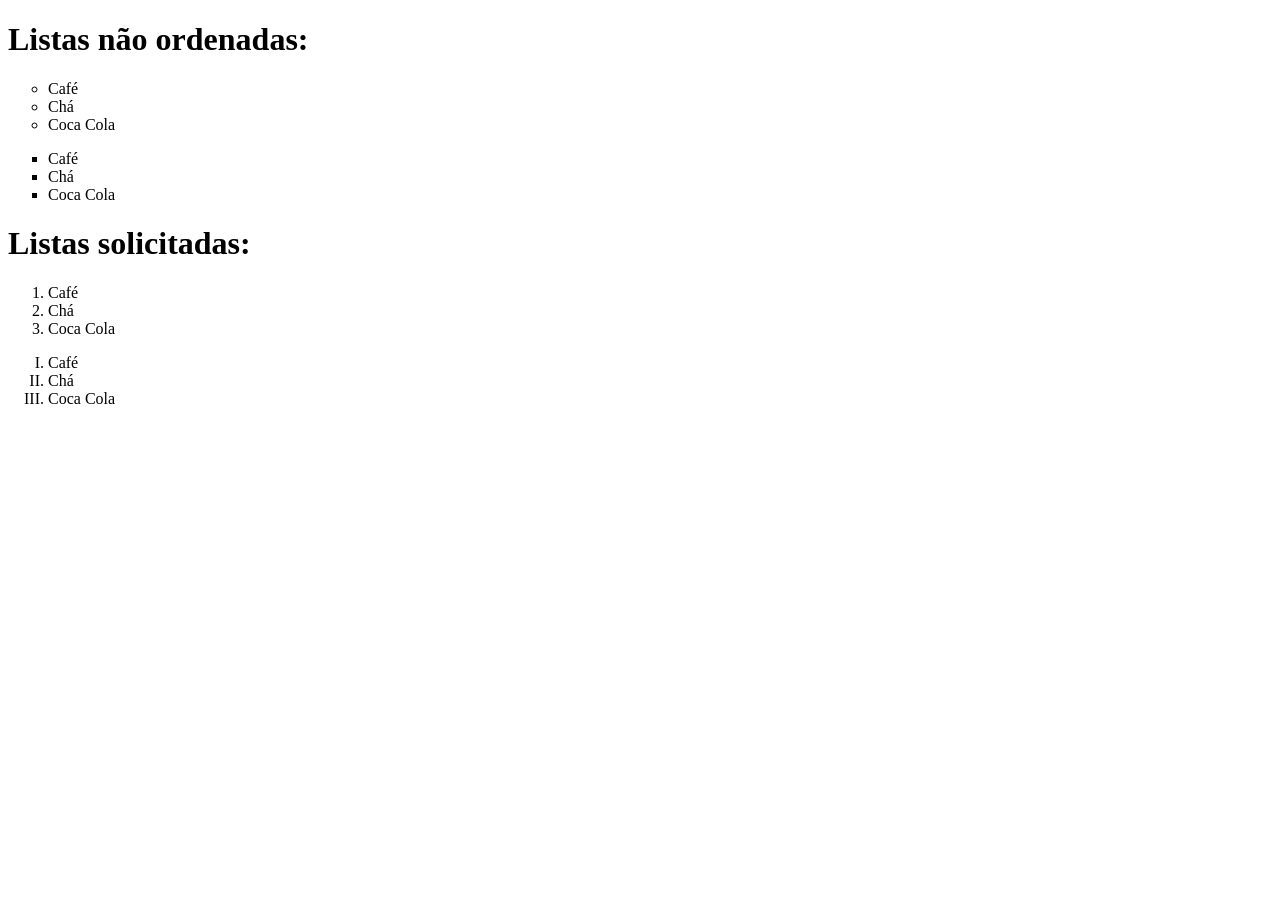
<file: index.html>
<!DOCTYPE html>
<html lang="en">
<head>
    <meta charset="UTF-8">
    <meta name="viewport" content="width=device-width, initial-scale=1.0">
    <title>Document</title>
</head>
<body>
    <div>
        <h1>Listas não ordenadas:</h1>
        <ul type="circle">
            <li>Café</li>
            <li>Chá</li>
            <li>Coca Cola</li>
        </ul>
        <ul type="square">
            <li>Café</li>
            <li>Chá</li>
            <li>Coca Cola</li>
        </ul>
    </div>
    <div>
        <h1>Listas solicitadas:</h1>
        <ol>
            <li>Café</li>
            <li>Chá</li>
            <li>Coca Cola</li>
        </ol>
        <ol type="I">
            <li>Café</li>
            <li>Chá</li>
            <li>Coca Cola</li>
        </ol>
    </div>
</body>
</html>
</file>
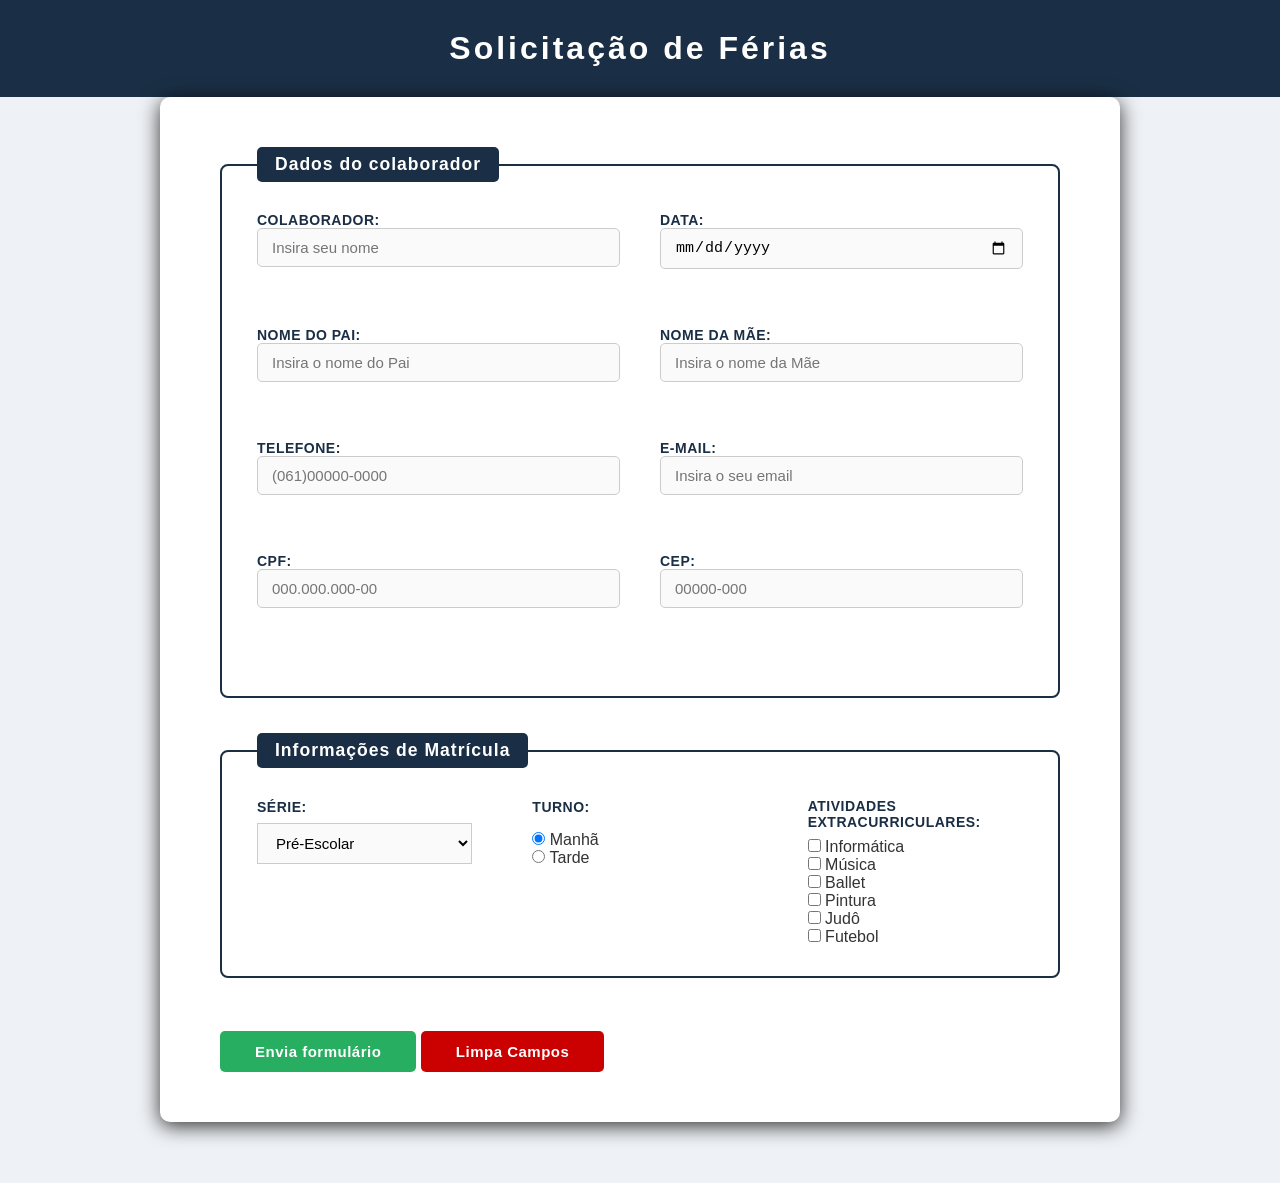
<file: ferias.html>
<!DOCTYPE html>
<html lang="en">
<head>
    <meta charset="UTF-8">
    <meta name="viewport" content="width=device-width, initial-scale=1.0">
    <link rel="stylesheet" href="style.css">
    <title>Solicitação de Férias</title>
</head>
<body>
    <section>
        <div>
            <h1>Solicitação de Férias</h1>
        </div>
        <form name="formulario" action="">
            <fieldset>
                <legend><h3>Dados do colaborador</h3></legend>
                <div class="campo-grupo">
                    <div class="campo">
                        <label for="colaborador">Colaborador: </label>
                        <input type="text" name="colaborador" id="colaborador" placeholder="Insira seu nome"> <br>
                    </div>
                    <div class="campo">
                        <label for="data">Data: </label>
                        <input type="date" name="data"> <br>
                    </div>
                    <div class="campo">
                        <label for="pai">Nome do Pai: </label>
                        <input type="text" name="pai" placeholder="Insira o nome do Pai"> <br>
                    </div>
                    <div class="campo">
                        <label for="mae">Nome da Mãe: </label>
                        <input type="text" name="mae" placeholder="Insira o nome da Mãe"> <br>
                    </div>
                    <div class="campo">
                        <label for="telefone">Telefone: </label>
                        <input type="text" placeholder="(061)00000-0000">
                    </div>
                    <div class="campo">
                        <label for="">E-mail: </label>
                        <input type="email" name="email" placeholder="Insira o seu email"> <br>
                    </div>
                    <div class="campo">
                        <label for="">CPF: </label>
                        <input type="text" name="cpf" placeholder="000.000.000-00"> <br>
                    </div>
                    <div class="campo">
                        <label for="">CEP: </label>
                        <input type="text" name="cep" placeholder="00000-000"> <br>
                    </div>
                </div>
            </fieldset>
            <fieldset>
                <legend><h3>Informações de Matrícula</h3></legend>
                <div style="display: grid;grid-template-columns: 1fr 1fr 1fr; gap:60px;">

                
                    <div>
                        <label for="serie">Série:</label>
                        <select name="serie" id="serie" >
                            <option value="pre">Pré-Escolar</option>
                            <option value="fundamental">Ensino Fundamental</option>
                            <option value="medio">Ensino Médio</option>
                            <option value="superior">Ensino Superior</option>
                        </select> <br> <br>
                    </div>
                    <div>
                        
                        <label for="turno" style="padding-bottom: 8px;">Turno: </label> <br>
                        <input type="radio" name="turno" checked> Manhã <br>
                        <input type="radio" name="turno"> Tarde <br> <br>
                        
                        
                    </div>
                    <div>
                        
                        <label for="atividades">Atividades Extracurriculares: </label> <br>
                        <input type="checkbox" name="info" id=""> Informática <br>
                        <input type="checkbox" name="musica" id=""> Música<br>
                        <input type="checkbox" name="ballet" id=""> Ballet <br>
                        <input type="checkbox" name="pintura" id=""> Pintura <br>
                        <input type="checkbox" name="judo" id=""> Judô <br>
                        <input type="checkbox" name="futebol" id=""> Futebol <br>
                    </div>
                </div>
            </fieldset> <br>
            <button id="submit">Envia formulário</button> <button id="reset">Limpa Campos</button>
        </form>
    </section>
</body>
</html>
</file>
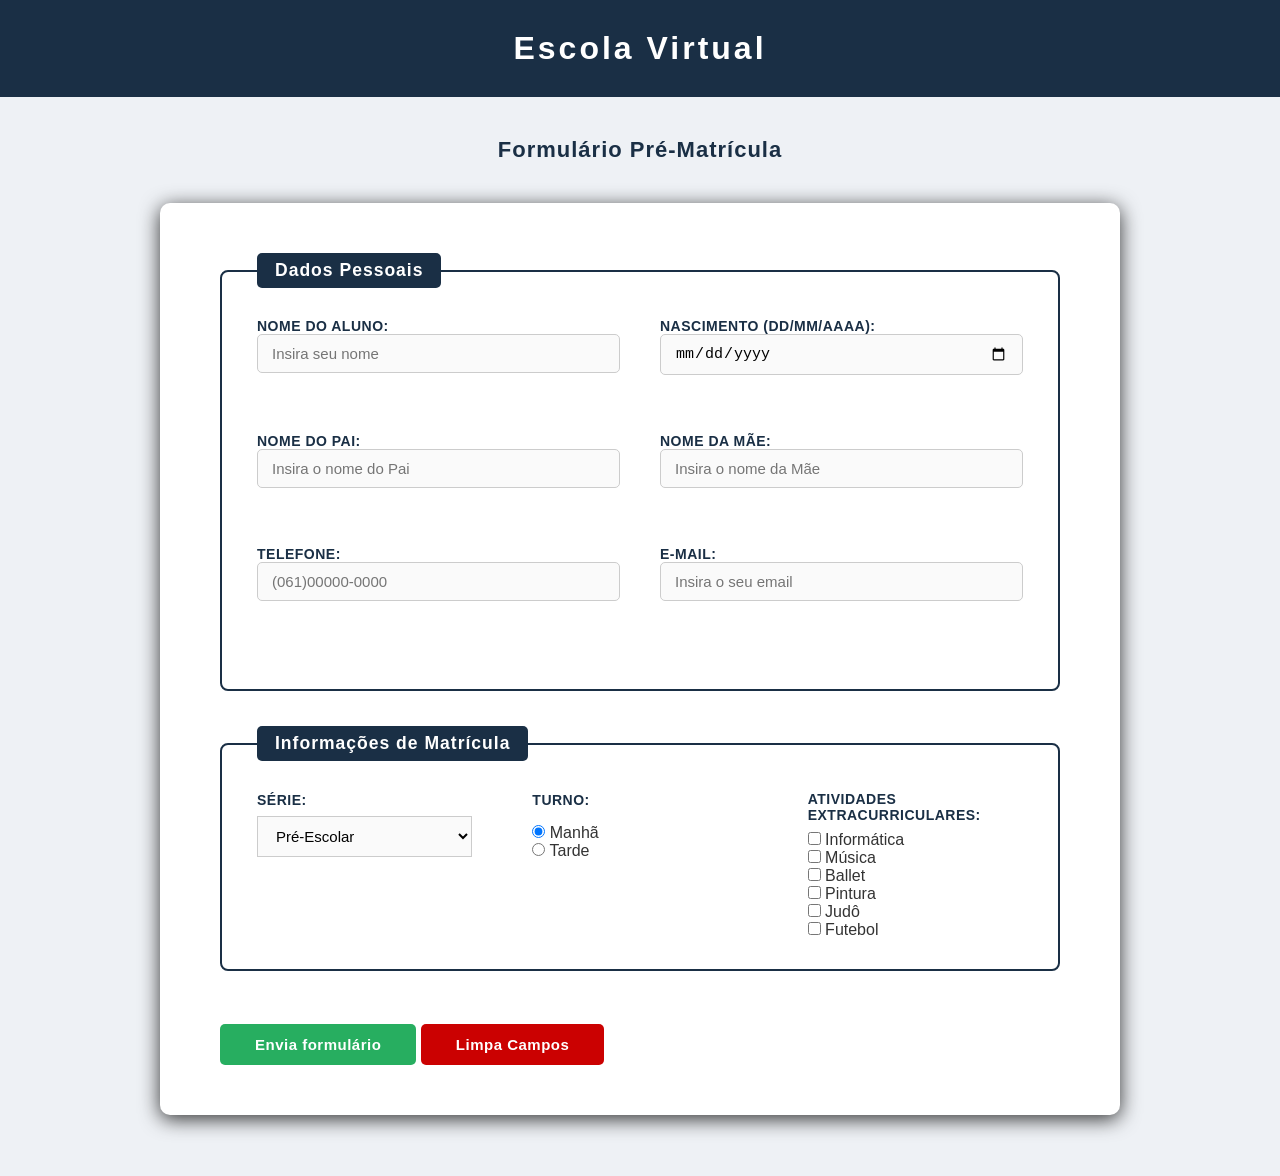
<file: formulário.html>
<!DOCTYPE html>
<html lang="en">
<head>
    <meta charset="UTF-8">
    <meta name="viewport" content="width=device-width, initial-scale=1.0">
    <title>Formulário</title>
    <style>
        *{
            margin: 0;
            padding: 0;
            box-sizing: border-box;
        }
        body {
            font-family: Arial, Helvetica, sans-serif;
            font-size: 16px;
            background-color: #eef1f5;
            color: #333333;
            min-height: 100vh;
        }
        h1 {
            background-color: #1a2f45;
            color: #ffffff;
            text-align: center;
            padding: 30px 20px;
            font-size: 32px;
            letter-spacing: 3px;
        }
        h2 {
            text-align: center;
            color: #1a2f45;
            margin: 40px 30px;
            font-size: 22px;
            letter-spacing: 1px;
        }
        form {
            width: 90%;
            max-width: 960px;
            margin: 0 auto 60px auto;
            background-color: #fff;
            padding: 50px 60px;
            border-radius: 10px;
            box-shadow: 0 4px 20px rgba(0,0,0,0.8);
        }
        fieldset {
            border: 2px solid #1a2f45;
            border-radius: 8px;
            padding: 30px 35px;
            margin-bottom: 35px;
        }
        legend {
            background-color: #1a2f45;
            color: #fff;
            padding: 7px 18px;
            border-radius: 5px;
            font-size: 15px;
            letter-spacing: 1px;
        }
        .campo-grupo {
            display: grid;
            grid-template-columns: 1fr 1fr;
            gap: 20px 40px;
            margin-bottom: 20px;
        }
        .campo {
            display: flex;
            flex-direction: column;
            margin-bottom: 20px;
        }
        .campo-inline {
            display: flex;
            align-items: center;
            margin-bottom: 20px;
            gap: 10px;
            flex-wrap: wrap;
        }
        .campo label {
            margin-bottom: 0;
            white-space: nowrap;
        }
        label {
            display: inline-block;
            margin-bottom: 8px;
            font-weight: bold;
            color: #1a2f45;
            font-size: 14px;
            text-transform: uppercase;
            letter-spacing: 0.5px;
        }
        input[type="text"], input[type="email"], input[type="date"] {
            padding: 10px 14px;
            border: 1px solid #cccccc;
            border-radius: 5px;
            font-size: 15px;
            background-color: #fafafa;
            transition: border-color 0.3s, box-shadow 0.3s;
        } 
        .campo input[type="text"], input[type="email"], input[type="date"] {
            width: 100%;
        }
        input[type="text"]:focus, input[type="email"]:focus, input[type="date"]:focus {
            border-color: #1a2f45;
            box-shadow: 0 0 0 3px rgba(26,47,69,0.1);
            outline: none;
            background-color: #fff;
        }
        select {
            padding: 10px 14px;
            border: 1px solid #cccccc;
            font-size: 15px;
            background-color: #fafafa;
            cursor: pointer;
            width: 100%;
            transition: border-color 0.3s;
        }
        select:focus {
            border-color: #1a2f45;
            outline: none;
        }
        .table {
            display: flex;
            align-items: center;
            border-spacing: 0;
        }
        #submit {
            background-color: #27ae60;
            color: #fff;
            border: none;
            padding: 12px 35px;
            border-radius: 5px;
            font-size: 15px;
            font-weight: bold;
            cursor: pointer;
            letter-spacing: 0.5px;
            transition: border-color 0.3s, transform 0.1s;
        }
        #submit:hover {
            background-color: #117f3f;
            transition: all 0.3s;
        }
        #submit:active, #reset:active {
            transform: scale(0.98);
        }
        #reset {
            background-color: #cb0101;
            color: #fff;
            border: none;
            padding: 12px 35px;
            border-radius: 5px;
            font-size: 15px;
            font-weight: bold;
            cursor: pointer;
            letter-spacing: 0.5px;
            transition: border-color 0.3s, transform 0.1s;
        }
        #reset:hover {
            background-color: #8b0e0e;
            transition: all 0.3s;
        }
    </style>
</head>
<body>
    <section>
        <div>
            <h1>Escola Virtual</h1>
            <h2>Formulário Pré-Matrícula</h2>
        </div>
        <form name="formulario" action="">
            <fieldset>
                <legend><h3>Dados Pessoais</h3></legend>
                <div class="campo-grupo">
                    <div class="campo">
                        <label for="nome">Nome do Aluno: </label>
                        <input type="text" name="nome" placeholder="Insira seu nome"> <br>
                    </div>
                    <div class="campo">
                        <label for="data">Nascimento (dd/mm/aaaa): </label>
                        <input type="date" name="data"> <br>
                    </div>
                    <div class="campo">
                        <label for="pai">Nome do Pai: </label>
                        <input type="text" name="pai" placeholder="Insira o nome do Pai"> <br>
                    </div>
                    <div class="campo">
                        <label for="mae">Nome da Mãe: </label>
                        <input type="text" name="mae" placeholder="Insira o nome da Mãe"> <br>
                    </div>
                    <div class="campo">
                        <label for="telefone">Telefone: </label>
                        <input type="text" placeholder="(061)00000-0000">
                    </div>
                    <div class="campo">
                        <label for="">E-mail: </label>
                        <input type="email" name="email" placeholder="Insira o seu email"> <br>
                    </div>
                </div>
            </fieldset>
            <fieldset>
                <legend><h3>Informações de Matrícula</h3></legend>
                <div style="display: grid;grid-template-columns: 1fr 1fr 1fr; gap:60px;">

                
                    <div>
                        <label for="serie">Série:</label>
                        <select name="serie" id="serie" >
                            <option value="pre">Pré-Escolar</option>
                            <option value="fundamental">Ensino Fundamental</option>
                            <option value="medio">Ensino Médio</option>
                            <option value="superior">Ensino Superior</option>
                        </select> <br> <br>
                    </div>
                    <div>
                        
                        <label for="turno" style="padding-bottom: 8px;">Turno: </label> <br>
                        <input type="radio" name="turno" checked> Manhã <br>
                        <input type="radio" name="turno"> Tarde <br> <br>
                        
                        
                    </div>
                    <div>
                        
                        <label for="atividades">Atividades Extracurriculares: </label> <br>
                        <input type="checkbox" name="info" id=""> Informática <br>
                        <input type="checkbox" name="musica" id=""> Música<br>
                        <input type="checkbox" name="ballet" id=""> Ballet <br>
                        <input type="checkbox" name="pintura" id=""> Pintura <br>
                        <input type="checkbox" name="judo" id=""> Judô <br>
                        <input type="checkbox" name="futebol" id=""> Futebol <br>
                    </div>
                </div>
            </fieldset> <br>
            <button id="submit">Envia formulário</button> <button id="reset">Limpa Campos</button>
        </form>
    </section>
</body>
</html>
</file>
<file: style.css>
*{
    margin: 0;
    padding: 0;
    box-sizing: border-box;
}
body {
    font-family: Arial, Helvetica, sans-serif;
    font-size: 16px;
    background-color: #eef1f5;
    color: #333333;
    min-height: 100vh;
}
h1 {
    background-color: #1a2f45;
    color: #ffffff;
    text-align: center;
    padding: 30px 20px;
    font-size: 32px;
    letter-spacing: 3px;
}
h2 {
    text-align: center;
    color: #1a2f45;
    margin: 40px 30px;
    font-size: 22px;
    letter-spacing: 1px;
}
form {
    width: 90%;
    max-width: 960px;
    margin: 0 auto 60px auto;
    background-color: #fff;
    padding: 50px 60px;
    border-radius: 10px;
    box-shadow: 0 4px 20px rgba(0,0,0,0.8);
}
fieldset {
    border: 2px solid #1a2f45;
    border-radius: 8px;
    padding: 30px 35px;
    margin-bottom: 35px;
}
legend {
    background-color: #1a2f45;
    color: #fff;
    padding: 7px 18px;
    border-radius: 5px;
    font-size: 15px;
    letter-spacing: 1px;
}
.campo-grupo {
    display: grid;
    grid-template-columns: 1fr 1fr;
    gap: 20px 40px;
    margin-bottom: 20px;
}
.campo-informacoes {
    display: grid;
    grid-template-columns: 1fr 1fr;
    gap:60px; 
}
.campo {
    display: flex;
    flex-direction: column;
    margin-bottom: 20px;
}
.campo-inline {
    display: flex;
    align-items: center;
    margin-bottom: 20px;
    gap: 10px;
    flex-wrap: wrap;
}
.campo label {
    margin-bottom: 0;
    white-space: nowrap;
}
label {
    display: inline-block;
    margin-bottom: 8px;
    font-weight: bold;
    color: #1a2f45;
    font-size: 14px;
    text-transform: uppercase;
    letter-spacing: 0.5px;
}
input[type="text"], input[type="email"], input[type="date"] {
    padding: 10px 14px;
    border: 1px solid #cccccc;
    border-radius: 5px;
    font-size: 15px;
    background-color: #fafafa;
    transition: border-color 0.3s, box-shadow 0.3s;
} 
.campo input[type="text"], input[type="email"], input[type="date"] {
    width: 100%;
}
input[type="text"]:focus, input[type="email"]:focus, input[type="date"]:focus {
    border-color: #1a2f45;
    box-shadow: 0 0 0 3px rgba(26,47,69,0.1);
    outline: none;
    background-color: #fff;
}
select {
    padding: 10px 14px;
    border: 1px solid #cccccc;
    font-size: 15px;
    background-color: #fafafa;
    cursor: pointer;
    width: 100%;
    transition: border-color 0.3s;
}
select:focus {
    border-color: #1a2f45;
    outline: none;
}
.table {
    display: flex;
    align-items: center;
    border-spacing: 0;
}
#submit {
    background-color: #27ae60;
    color: #fff;
    border: none;
    padding: 12px 35px;
    border-radius: 5px;
    font-size: 15px;
    font-weight: bold;
    cursor: pointer;
    letter-spacing: 0.5px;
    transition: border-color 0.3s, transform 0.1s;
}
#submit:hover {
    background-color: #117f3f;
    transition: all 0.3s;
}
#submit:active, #reset:active {
    transform: scale(0.98);
}
#reset {
    background-color: #cb0101;
    color: #fff;
    border: none;
    padding: 12px 35px;
    border-radius: 5px;
    font-size: 15px;
    font-weight: bold;
    cursor: pointer;
    letter-spacing: 0.5px;
    transition: border-color 0.3s, transform 0.1s;
}
#reset:hover {
    background-color: #8b0e0e;
    transition: all 0.3s;
}

input[readonly]{

    background-color: #f0f4f8;
    color: #555;
    cursor: not-allowed;
}

#bloco-segunda-lingua{
    display: grid;
    margin-top: 20px;
    padding: 20px 25px;
    background-color: #f0f6ff;
    border: 2px dashed #1a2f45;
    border-radius: 8px;
    animation: fadeIn 0.3s ease;
    grid-column: span 2;
}

#bloco-segunda-lingua p{
    font-size: 14px;
    font-weight: bold;
    text-transform: uppercase;
    letter-spacing: 0.5px;
    color: #1a2f45;
    margin-bottom: 14px;
}

.opcao-lingua{

    display: flex;
    align-items: center;
    gap: 10px;
    margin-bottom: 10px;
    font-size: 15px;
    color: #333;
    cursor: pointer;

}

.opcao-lingua input[type="radio"]{

    accent-color: #1a2f45;
    width: 16px;
    height: 16px;
    margin-right: 0;
    cursor: pointer;

}

.opcao-lingua label{

    text-transform: none;
    letter-spacing: 0;
    font-weight: normal;
    font-size: 15px;
    color: #333;
    cursor: pointer;
    margin-bottom: 0;

}

#bloco-telefone-tarde {
    display: block;
    margin-top: 16px;
    padding: 16px 20px;
    background-color: #fff8f0;
    border: 2px dashed #e67e22;
    border-radius: 8px;
    animation: fadeIn 0.3s ease;
}

#bloco-telefone-tarde p {
    font-size: 13px;
    font-weight: bold;
    text-transform: uppercase;
    letter-spacing: 0.5px;
    color: #e67e22;
    margin-bottom: 10px;
}

#bloco-telefone-tarde input {
    width: 100%;
    padding: 9px 13px;
    border: 1px solid #e67e22;
    border-radius: 6px;
    font-size: 15px;
    background-color: #fff;
    transition: border-color 0.3s, box-shadow 0.3s;
}

#bloco-telefone-tarde input:focus {
    border-color: #d35400;
    box-shadow: 0 0 0 3px;
    outline: none;
}
</file>
